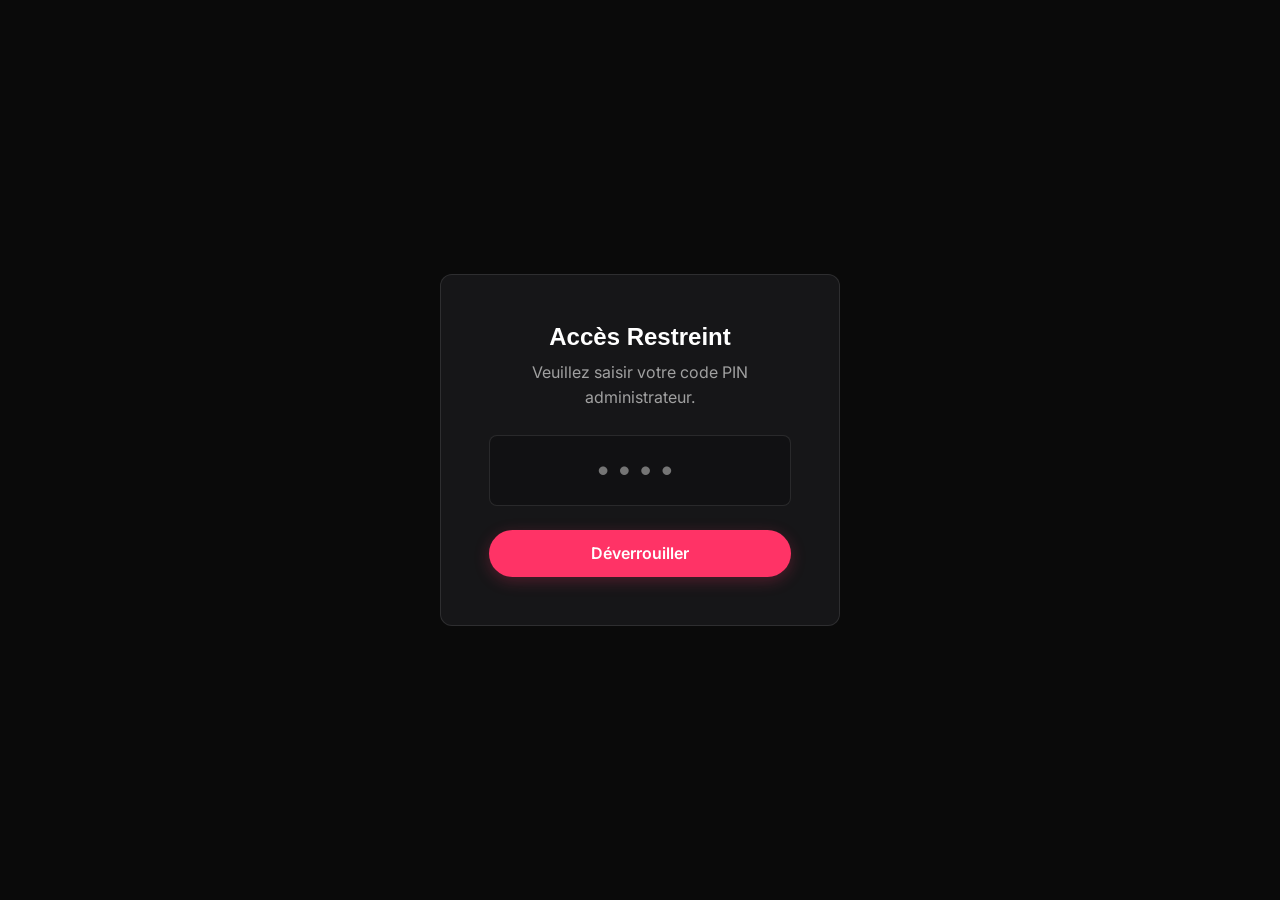
<file: admin.html>
<!DOCTYPE html>
<html lang="fr">

<head>
    <meta charset="UTF-8">
    <meta name="viewport" content="width=device-width, initial-scale=1.0">
    <title>Apex Motors | Administration</title>
    <link href="https://fonts.googleapis.com/css2?family=Inter:wght@400;500;600;700;800&display=swap" rel="stylesheet">
    <link rel="stylesheet" href="./css/style.css">
    <style>
        .admin-header {
            padding-top: 100px;
            margin-bottom: 2rem;
            display: flex;
            justify-content: space-between;
            align-items: center;
        }

        .tabs {
            display: flex;
            gap: 1rem;
            margin-bottom: 2rem;
            border-bottom: 1px solid var(--border);
            padding-bottom: 1rem;
        }

        .tab-btn {
            background: none;
            border: none;
            color: var(--text-secondary);
            font-size: 1.1rem;
            font-weight: 600;
            cursor: pointer;
            padding: 0.5rem 1rem;
            transition: color 0.3s;
        }

        .tab-btn.active {
            color: var(--accent);
            border-bottom: 2px solid var(--accent);
        }

        .tab-btn:hover {
            color: var(--text-primary);
        }

        .tab-content {
            display: none;
        }

        .tab-content.active {
            display: block;
        }

        .data-table {
            width: 100%;
            border-collapse: collapse;
            background: var(--bg-secondary);
            border-radius: 12px;
            overflow: hidden;
            border: 1px solid var(--border);
        }

        .data-table th,
        .data-table td {
            padding: 1rem;
            text-align: left;
            border-bottom: 1px solid var(--border);
            white-space: nowrap;
        }

        .data-table th {
            font-weight: 600;
            color: var(--text-secondary);
            background: rgba(255, 255, 255, 0.02);
            text-transform: uppercase;
            font-size: 0.85rem;
            letter-spacing: 1px;
        }

        .data-table tr:hover {
            background: rgba(255, 255, 255, 0.03);
        }

        /* Modal Styles */
        .modal {
            display: none;
            position: fixed;
            z-index: 2000;
            left: 0;
            top: 0;
            width: 100%;
            height: 100%;
            background-color: rgba(0, 0, 0, 0.8);
            align-items: center;
            justify-content: center;
        }

        .modal.active {
            display: flex;
        }

        .modal-content {
            background-color: var(--bg-secondary);
            padding: 2.5rem;
            border: 1px solid var(--border);
            border-radius: 12px;
            width: 90%;
            max-width: 900px;
            max-height: 90vh;
            overflow-y: auto;
            position: relative;
        }

        .close-btn {
            position: absolute;
            top: 1rem;
            right: 1.5rem;
            color: var(--text-secondary);
            font-size: 1.5rem;
            font-weight: bold;
            cursor: pointer;
        }

        .close-btn:hover {
            color: var(--text-primary);
        }

        .action-btns {
            display: flex;
            gap: 0.5rem;
        }

        .btn-small {
            padding: 0.4rem 0.8rem;
            font-size: 0.85rem;
            border-radius: 4px;
        }

        .btn-danger {
            background-color: rgba(255, 59, 48, 0.1);
            color: var(--error);
            border: 1px solid rgba(255, 59, 48, 0.3);
        }

        .btn-danger:hover {
            background-color: var(--error);
            color: white;
        }

        /* Form grouping */
        .form-section {
            background: rgba(255, 255, 255, 0.02);
            border: 1px solid var(--border);
            padding: 1.5rem;
            border-radius: 8px;
            margin-bottom: 1.5rem;
        }

        .form-section-title {
            font-size: 1.1rem;
            margin-bottom: 1rem;
            color: var(--accent);
            border-bottom: 1px solid var(--border);
            padding-bottom: 0.5rem;
        }

        .form-grid-3 {
            display: grid;
            grid-template-columns: repeat(3, 1fr);
            gap: 1rem;
        }

        .form-grid-2 {
            display: grid;
            grid-template-columns: repeat(2, 1fr);
            gap: 1rem;
        }

        @media (max-width: 768px) {

            .form-grid-3,
            .form-grid-2 {
                grid-template-columns: 1fr;
            }
        }

        /* Auth Overlay */
        #authOverlay {
            position: fixed;
            top: 0;
            left: 0;
            width: 100%;
            height: 100%;
            background: var(--bg-primary);
            z-index: 9999;
            display: flex;
            align-items: center;
            justify-content: center;
        }

        .auth-box {
            background: var(--bg-secondary);
            padding: 3rem;
            border-radius: 12px;
            border: 1px solid var(--border);
            text-align: center;
            max-width: 400px;
            width: 90%;
        }

        .pin-input {
            font-size: 2rem;
            letter-spacing: 10px;
            text-align: center;
            margin: 1.5rem 0;
            padding: 1rem;
            width: 100%;
            background: rgba(0, 0, 0, 0.2);
            border: 1px solid var(--border);
            color: white;
            border-radius: 8px;
        }
    </style>
</head>

<body>

    <!-- Admin Authentication Overlay -->
    <div id="authOverlay">
        <div class="auth-box">
            <h2 style="margin-bottom: 0.5rem">Accès Restreint</h2>
            <p style="color: var(--text-secondary)">Veuillez saisir votre code PIN administrateur.</p>
            <input type="password" id="pinCode" class="pin-input" maxlength="4" placeholder="••••">
            <button id="loginBtn" class="btn btn-primary" style="width: 100%">Déverrouiller</button>
            <p id="authError" style="color: var(--error); margin-top: 1rem; display: none;">Code PIN incorrect.</p>
        </div>
    </div>


    <nav class="navbar">
        <a href="./index.html" class="logo">Apex<span>Motors</span></a>
        <div class="nav-links">
            <a href="./index.html">Accueil</a>
            <a href="./catalog.html">Catalogue</a>
            <button id="logoutBtn"
                style="background:none; border:none; color:var(--text-secondary); cursor:pointer; font-size:0.95rem; font-weight:500;">Déconnexion</button>
        </div>
    </nav>

    <div class="container admin-header fade-in">
        <div>
            <h1 class="title" style="font-size: 2.5rem; margin-bottom: 0;">Tableau de bord</h1>
            <p class="subtitle">Gestion de la concession automobile</p>
        </div>
        <button id="addCarBtn" class="btn btn-primary d-none">+ Ajouter un véhicule</button>
    </div>

    <div class="container fade-in" style="animation-delay: 0.2s">
        <div class="tabs">
            <button class="tab-btn active" data-target="leads">Prospects (Leads)</button>
            <button class="tab-btn" data-target="inventory">Inventaire</button>
        </div>

        <!-- Leads Tab -->
        <div id="leads" class="tab-content active">
            <div style="overflow-x: auto;">
                <table class="data-table" id="leadsTable">
                    <thead>
                        <tr>
                            <th>Date</th>
                            <th>Contact</th>
                            <th>Véhicule d'intérêt</th>
                            <th>Message</th>
                        </tr>
                    </thead>
                    <tbody id="leadsBody">
                        <tr>
                            <td colspan="4" class="text-center">Chargement des leads...</td>
                        </tr>
                    </tbody>
                </table>
            </div>
        </div>

        <!-- Inventory Tab -->
        <div id="inventory" class="tab-content">
            <div style="overflow-x: auto;">
                <table class="data-table" id="inventoryTable">
                    <thead>
                        <tr>
                            <th>ID</th>
                            <th>Véhicule</th>
                            <th>Année</th>
                            <th>Prix</th>
                            <th>Kilométrage</th>
                            <th>Statut</th>
                            <th>Actions</th>
                        </tr>
                    </thead>
                    <tbody id="inventoryBody">
                        <tr>
                            <td colspan="7" class="text-center">Chargement de l'inventaire...</td>
                        </tr>
                    </tbody>
                </table>
            </div>
        </div>
    </div>

    <!-- Car Modal (Add/Edit) V2 -->
    <div id="carModal" class="modal">
        <div class="modal-content">
            <span class="close-btn" id="closeModalBtn">&times;</span>
            <h2 id="modalTitle" style="margin-bottom: 1.5rem">Ajouter un véhicule</h2>

            <form id="carForm">
                <input type="hidden" id="carId">

                <!-- Section: Informations Générales -->
                <div class="form-section">
                    <h3 class="form-section-title">Informations Générales</h3>
                    <div class="form-grid-3">
                        <div class="form-group">
                            <label>Marque *</label>
                            <input type="text" id="carMake" class="form-control" required placeholder="ex: Porsche">
                        </div>
                        <div class="form-group">
                            <label>Modèle *</label>
                            <input type="text" id="carModel" class="form-control" required
                                placeholder="ex: 911 Carrera">
                        </div>
                        <div class="form-group">
                            <label>Finition</label>
                            <input type="text" id="carFinition" class="form-control" placeholder="ex: S PDK">
                        </div>
                        <div class="form-group">
                            <label>Type de véhicule</label>
                            <select id="carType" class="form-control">
                                <option value="Berline">Berline</option>
                                <option value="SUV">SUV</option>
                                <option value="Coupé">Coupé</option>
                                <option value="Cabriolet">Cabriolet</option>
                                <option value="Break">Break</option>
                                <option value="Citadine">Citadine</option>
                            </select>
                        </div>
                        <div class="form-group">
                            <label>Année *</label>
                            <input type="number" id="carYear" class="form-control" required>
                        </div>
                        <div class="form-group">
                            <label>Kilométrage *</label>
                            <input type="number" id="carMileage" class="form-control" required>
                        </div>
                        <div class="form-group">
                            <label>Prix (€) *</label>
                            <input type="number" id="carPrice" class="form-control" required>
                        </div>
                        <div class="form-group">
                            <label>Couleur</label>
                            <input type="text" id="carColor" class="form-control">
                        </div>
                        <div class="form-group" style="display:flex; align-items:center; margin-top: 1.5rem;">
                            <input type="checkbox" id="carFeatured"
                                style="width: 20px; height: 20px; margin-right: 10px;">
                            <label for="carFeatured" style="margin:0;">Véhicule mis en avant</label>
                        </div>
                    </div>
                </div>

                <!-- Section: Motorisation -->
                <div class="form-section">
                    <h3 class="form-section-title">Motorisation & Technique</h3>
                    <div class="form-grid-3">
                        <div class="form-group">
                            <label>Énergie</label>
                            <select id="carEnergy" class="form-control">
                                <option value="Essence">Essence</option>
                                <option value="Diesel">Diesel</option>
                                <option value="Hybride">Hybride</option>
                                <option value="Électrique">Électrique</option>
                            </select>
                        </div>
                        <div class="form-group">
                            <label>Boîte de vitesse</label>
                            <select id="carGearbox" class="form-control">
                                <option value="Manuelle">Manuelle</option>
                                <option value="Automatique">Automatique</option>
                            </select>
                        </div>
                        <div class="form-group">
                            <label>Puissance DIN (ch)</label>
                            <input type="number" id="carPowerHp" class="form-control">
                        </div>
                        <div class="form-group">
                            <label>Puissance Fiscale (CV)</label>
                            <input type="number" id="carPowerFiscal" class="form-control">
                        </div>
                        <div class="form-group">
                            <label>Nombre de portes</label>
                            <input type="number" id="carDoors" class="form-control">
                        </div>
                        <div class="form-group">
                            <label>Nombre de places</label>
                            <input type="number" id="carSeats" class="form-control">
                        </div>
                    </div>
                </div>

                <!-- Section: Détails Commerciaux & Médias -->
                <div class="form-section">
                    <h3 class="form-section-title">Détails & Médias</h3>
                    <div class="form-grid-2">
                        <div class="form-group">
                            <label>État du véhicule</label>
                            <input type="text" id="carCondition" class="form-control" placeholder="ex: Excellent état">
                        </div>
                        <div class="form-group">
                            <label>Disponibilité</label>
                            <input type="text" id="carAvailability" class="form-control" placeholder="ex: Immédiate">
                        </div>
                    </div>
                    <div class="form-group">
                        <label>Garantie</label>
                        <input type="text" id="carWarranty" class="form-control"
                            placeholder="ex: 12 mois pièces et main d'oeuvre">
                    </div>
                    <div class="form-group">
                        <label>URL de l'image (principale)</label>
                        <input type="url" id="carImage" class="form-control" placeholder="https://...">
                    </div>
                    <div class="form-group">
                        <label>Équipements / Options (séparez par des virgules)</label>
                        <textarea id="carEquipment" class="form-control" style="min-height: 80px;"></textarea>
                    </div>
                    <div class="form-group">
                        <label>Description complète</label>
                        <textarea id="carDesc" class="form-control" style="min-height: 120px;"></textarea>
                    </div>
                </div>

                <div class="form-grid-2">
                    <button type="button" class="btn btn-secondary" id="cancelBtn"
                        onclick="document.getElementById('carModal').classList.remove('active')">Annuler</button>
                    <button type="submit" class="btn btn-primary">Enregistrer le véhicule</button>
                </div>
            </form>
        </div>
    </div>

    <script src="./js/data.js"></script>
    <script src="./js/admin.js"></script>
</body>

</html>
</file>
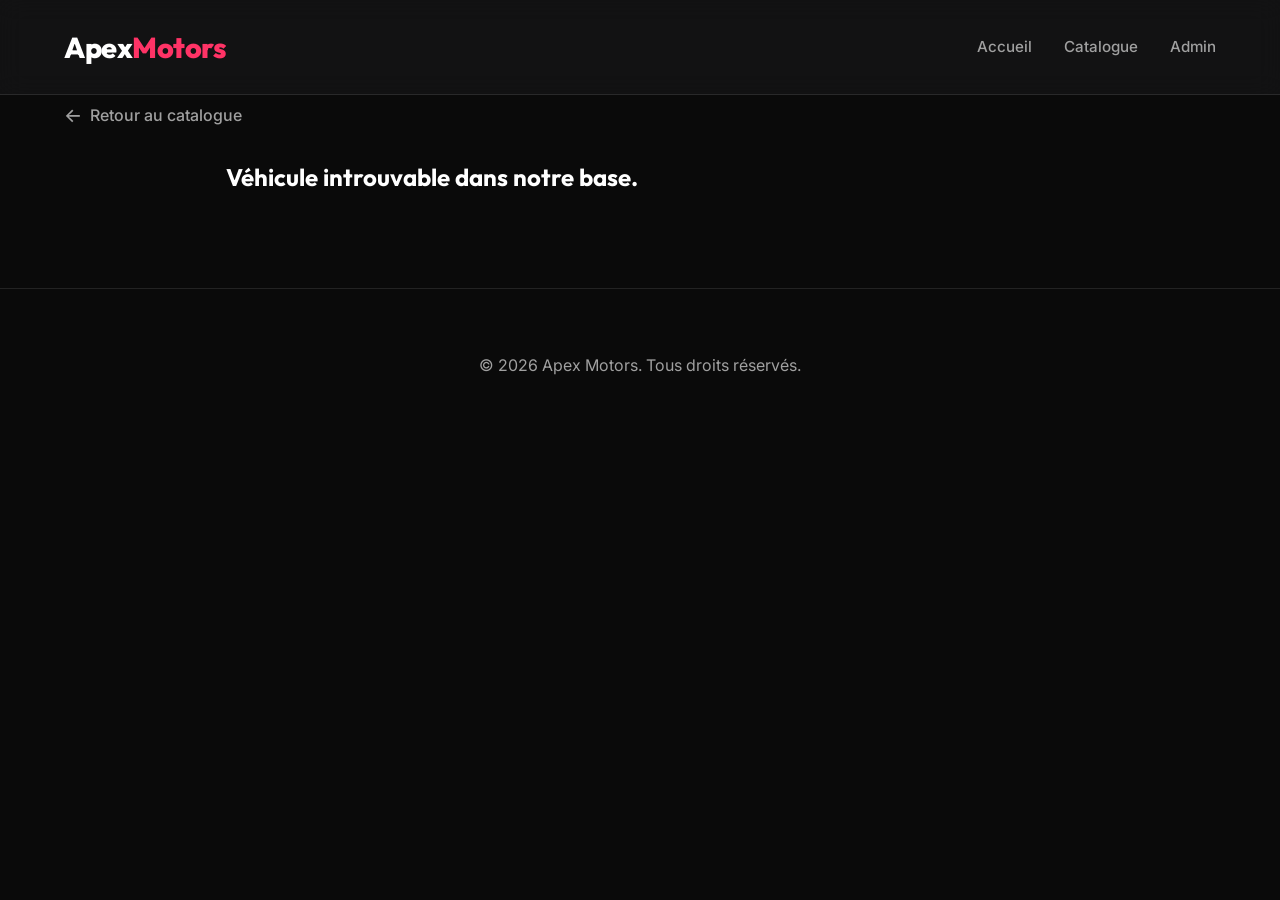
<file: detail.html>
<!DOCTYPE html>
<html lang="fr">

<head>
    <meta charset="UTF-8">
    <meta name="viewport" content="width=device-width, initial-scale=1.0">
    <title>Apex Motors | Détails du Véhicule</title>
    <!-- Google Fonts: Inter & Outfit -->
    <link
        href="https://fonts.googleapis.com/css2?family=Inter:wght@400;500;600&family=Outfit:wght@700;800;900&display=swap"
        rel="stylesheet">
    <link rel="stylesheet" href="./css/style.css">
    <style>
        h1,
        h2,
        h3,
        .logo {
            font-family: 'Outfit', sans-serif;
        }

        .detail-header {
            padding-top: 100px;
            margin-bottom: 2rem;
        }

        .layout {
            display: grid;
            grid-template-columns: 2fr 1fr;
            gap: 3rem;
            max-width: 1400px;
            margin: 0 auto;
        }

        @media (max-width: 1024px) {
            .layout {
                grid-template-columns: 1fr;
            }
        }

        .car-image-container {
            width: 100%;
            border-radius: 16px;
            overflow: hidden;
            margin-bottom: 2rem;
            box-shadow: 0 10px 30px rgba(0, 0, 0, 0.5);
            background: var(--bg-secondary);
        }

        .car-image-container img {
            width: 100%;
            height: auto;
            display: block;
            object-fit: cover;
            max-height: 600px;
        }

        .car-info {
            background: linear-gradient(145deg, var(--bg-secondary) 0%, rgba(20, 20, 20, 0.5) 100%);
            padding: 3rem;
            border-radius: 16px;
            border: 1px solid var(--border);
        }

        .car-title {
            font-size: clamp(2rem, 4vw, 3rem);
            margin-bottom: 0.5rem;
            line-height: 1.1;
        }

        .car-finition {
            font-size: 1.25rem;
            color: var(--text-secondary);
            margin-bottom: 1.5rem;
        }

        .car-price {
            font-size: clamp(2rem, 3vw, 2.5rem);
            color: var(--text-primary);
            font-family: 'Outfit', sans-serif;
            font-weight: 800;
            margin-bottom: 2.5rem;
            display: inline-block;
            background: rgba(255, 255, 255, 0.05);
            padding: 0.5rem 1.5rem;
            border-radius: 8px;
            border: 1px solid var(--border);
        }

        /* V2 Specs Grid (More detailed) */
        .specs-grid {
            display: grid;
            grid-template-columns: repeat(auto-fill, minmax(200px, 1fr));
            gap: 1.5rem;
            margin-bottom: 3rem;
            padding: 2rem;
            background: rgba(0, 0, 0, 0.2);
            border-radius: 12px;
            border: 1px solid rgba(255, 255, 255, 0.05);
        }

        .spec-item {
            display: flex;
            flex-direction: column;
            gap: 0.4rem;
        }

        .spec-label {
            color: var(--text-secondary);
            font-size: 0.85rem;
            text-transform: uppercase;
            letter-spacing: 1px;
        }

        .spec-value {
            font-size: 1.1rem;
            font-weight: 600;
            color: var(--text-primary);
        }

        /* Tags for Equipment */
        .equip-tags {
            display: flex;
            flex-wrap: wrap;
            gap: 0.8rem;
            margin-bottom: 3rem;
        }

        .equip-tag {
            background: rgba(255, 51, 102, 0.1);
            color: var(--accent);
            padding: 0.5rem 1rem;
            border-radius: 20px;
            font-size: 0.9rem;
            font-weight: 500;
            border: 1px solid rgba(255, 51, 102, 0.2);
        }

        /* Sticky Form Panel */
        .sticky-wrapper {
            position: sticky;
            top: 100px;
        }

        .contact-form-panel {
            background: var(--bg-secondary);
            border: 1px solid var(--border);
            border-radius: 16px;
            padding: 2.5rem;
            box-shadow: 0 20px 40px rgba(0, 0, 0, 0.3);
        }

        .form-title {
            font-size: 1.75rem;
            margin-bottom: 1rem;
        }

        .success-msg {
            color: var(--success);
            padding: 1.5rem;
            background: rgba(0, 204, 102, 0.1);
            border-radius: 8px;
            margin-top: 1rem;
            display: none;
            border: 1px solid rgba(0, 204, 102, 0.3);
            text-align: center;
        }

        .badge-featured {
            display: inline-block;
            background: var(--accent);
            color: white;
            padding: 0.3rem 0.8rem;
            border-radius: 4px;
            font-size: 0.8rem;
            font-weight: bold;
            margin-bottom: 1rem;
            text-transform: uppercase;
            letter-spacing: 1px;
        }
    </style>
</head>

<body>

    <nav class="navbar">
        <a href="./index.html" class="logo" style="font-size:1.8rem;">Apex<span style="color:var(--accent)">Motors</span></a>
        <div class="nav-links">
            <a href="./index.html">Accueil</a>
            <a href="./catalog.html">Catalogue</a>
            <a href="./admin.html">Admin</a>
        </div>
    </nav>

    <div class="container detail-header">
        <a href="./catalog.html"
            style="color: var(--text-secondary); display: inline-flex; align-items: center; gap: 0.5rem; margin-bottom: 2rem; font-weight: 500; transition: color 0.3s;"
            class="hover-white">
            <span style="font-size:1.2rem">&larr;</span> Retour au catalogue
        </a>

        <div class="layout fade-in">
            <!-- Left Column: Details -->
            <div class="main-content">
                <div class="car-image-container">
                    <img id="carImage" src="https://via.placeholder.com/1200x800" alt="Chargement...">
                </div>

                <div class="car-info">
                    <div id="featuredBadge" style="display:none;" class="badge-featured">Véhicule à la Une</div>

                    <h1 class="car-title" id="carTitle">Chargement...</h1>
                    <div class="car-finition" id="carFinition"></div>

                    <div class="car-price" id="carPrice">- €</div>

                    <h3
                        style="margin-bottom: 1.5rem; font-size: 1.5rem; border-bottom: 1px solid var(--border); padding-bottom: 0.5rem;">
                        Caractéristiques</h3>

                    <div class="specs-grid">
                        <div class="spec-item">
                            <span class="spec-label">Année</span>
                            <span class="spec-value" id="carYear">-</span>
                        </div>
                        <div class="spec-item">
                            <span class="spec-label">Kilométrage</span>
                            <span class="spec-value" id="carMileage">-</span>
                        </div>
                        <div class="spec-item">
                            <span class="spec-label">Énergie</span>
                            <span class="spec-value" id="carEnergy">-</span>
                        </div>
                        <div class="spec-item">
                            <span class="spec-label">Boîte de vitesse</span>
                            <span class="spec-value" id="carGearbox">-</span>
                        </div>
                        <div class="spec-item">
                            <span class="spec-label">Puissance DIN</span>
                            <span class="spec-value" id="carPowerHp">- ch</span>
                        </div>
                        <div class="spec-item">
                            <span class="spec-label">Type</span>
                            <span class="spec-value" id="carType">-</span>
                        </div>
                        <div class="spec-item">
                            <span class="spec-label">Carrosserie</span>
                            <span class="spec-value" id="carColor">-</span>
                        </div>
                        <div class="spec-item">
                            <span class="spec-label">Disponibilité</span>
                            <span class="spec-value" id="carAvailability">-</span>
                        </div>
                    </div>

                    <h3
                        style="margin-bottom: 1.5rem; font-size: 1.5rem; border-bottom: 1px solid var(--border); padding-bottom: 0.5rem;">
                        Équipements & Options</h3>
                    <div class="equip-tags" id="carEquipment">
                        <!-- Injected JS -->
                    </div>

                    <h3
                        style="margin-bottom: 1.5rem; font-size: 1.5rem; border-bottom: 1px solid var(--border); padding-bottom: 0.5rem;">
                        Description détaillée</h3>
                    <p style="color: var(--text-secondary); line-height: 1.8; font-size: 1.05rem; white-space: pre-wrap;"
                        id="carDescription">
                        Chargement des informations du véhicule...
                    </p>

                    <div
                        style="margin-top: 3rem; padding: 2rem; background: rgba(255,255,255,0.02); border-left: 4px solid var(--accent); border-radius: 0 8px 8px 0;">
                        <h4 style="margin-bottom: 0.5rem; font-size: 1.2rem;">Garantie Apex</h4>
                        <p style="color: var(--text-secondary); margin: 0;" id="carWarranty">Non spécifiée</p>
                    </div>
                </div>
            </div>

            <!-- Right Column: Sticky Contact Form -->
            <div class="sidebar">
                <div class="sticky-wrapper">
                    <div class="contact-form-panel">
                        <h2 class="form-title">Réserver un essai</h2>
                        <p
                            style="color: var(--text-secondary); font-size: 0.95rem; line-height: 1.6; margin-bottom: 2rem;">
                            Un conseiller dédié prendra contact avec vous sous 24h pour organiser votre visite privée en
                            showroom.
                        </p>

                        <form id="leadForm">
                            <input type="hidden" id="carIdField">

                            <div class="form-group">
                                <label for="name">Nom complet *</label>
                                <input type="text" id="name" class="form-control" required placeholder="Jean Dupont">
                            </div>

                            <div class="form-group">
                                <label for="phone">Téléphone *</label>
                                <input type="tel" id="phone" class="form-control" required placeholder="06 XX XX XX XX">
                            </div>

                            <div class="form-group">
                                <label for="email">Email</label>
                                <input type="email" id="email" class="form-control" placeholder="jean@exemple.com">
                            </div>

                            <div class="form-group">
                                <label for="message">Votre demande</label>
                                <textarea id="message" class="form-control" style="min-height: 100px;"></textarea>
                            </div>

                            <button type="submit" class="btn btn-primary"
                                style="width: 100%; padding: 1rem; font-size: 1.05rem;">Envoyer ma demande</button>
                            <p
                                style="font-size: 0.75rem; color: var(--text-secondary); text-align: center; margin-top: 1rem;">
                                Vos données sont sécurisées et restent confidentielles.</p>
                        </form>

                        <div id="successMessage" class="success-msg">
                            <strong>Demande confirmée !</strong><br>
                            Notre équipe vous contactera très prochainement.
                        </div>
                    </div>
                </div>
            </div>
        </div>
    </div>

    <footer
        style="text-align: center; padding: 4rem 5%; border-top: 1px solid var(--border); color: var(--text-secondary); margin-top: 4rem;">
        <p>&copy; 2026 Apex Motors. Tous droits réservés.</p>
    </footer>

    <script src="./js/data.js"></script>
    <script src="./js/detail.js"></script>
</body>

</html>
</file>
<file: css/style.css>
:root {
  --bg-primary: #0a0a0a;
  --bg-secondary: #161618;
  --bg-glass: rgba(22, 22, 24, 0.7);
  --text-primary: #ffffff;
  --text-secondary: #a0a0a0;
  --accent: #ff3366;
  --accent-hover: #e62e5c;
  --border: rgba(255, 255, 255, 0.1);
  --success: #00cc66;
  --error: #ff3b30;
  --font-main: 'Inter', -apple-system, sans-serif;
  --font-heading: 'Outfit', sans-serif;
}

* {
  margin: 0;
  padding: 0;
  box-sizing: border-box;
}

body {
  font-family: var(--font-main);
  background-color: var(--bg-primary);
  color: var(--text-primary);
  line-height: 1.6;
  overflow-x: hidden;
}

a {
  color: inherit;
  text-decoration: none;
  transition: color 0.3s ease;
}

ul {
  list-style: none;
}

/* Typography */
h1,
h2,
h3,
h4,
h5,
h6 {
  font-family: var(--font-heading);
  font-weight: 700;
  line-height: 1.2;
}

.title {
  font-size: clamp(2.5rem, 5vw, 4rem);
  background: linear-gradient(135deg, #ffffff, #888888);
  -webkit-background-clip: text;
  -webkit-text-fill-color: transparent;
  margin-bottom: 1rem;
}

.subtitle {
  font-size: 1.25rem;
  color: var(--text-secondary);
  font-weight: 400;
}

/* UI Elements */
.btn {
  display: inline-flex;
  align-items: center;
  justify-content: center;
  padding: 0.8rem 1.8rem;
  border-radius: 30px;
  /* Pillow-shape premium button */
  font-size: 1rem;
  font-weight: 600;
  cursor: pointer;
  transition: all 0.3s cubic-bezier(0.4, 0, 0.2, 1);
  border: 1px solid transparent;
  text-align: center;
  font-family: var(--font-main);
}

.btn-primary {
  background-color: var(--accent);
  color: white;
  box-shadow: 0 4px 15px rgba(255, 51, 102, 0.25);
}

.btn-primary:hover {
  background-color: var(--accent-hover);
  transform: translateY(-2px) scale(1.02);
  box-shadow: 0 8px 25px rgba(255, 51, 102, 0.4);
}

.btn-secondary {
  background-color: transparent;
  border-color: var(--border);
  color: var(--text-primary);
}

.btn-secondary:hover {
  background-color: rgba(255, 255, 255, 0.05);
  border-color: rgba(255, 255, 255, 0.3);
  transform: translateY(-2px);
}

/* Navigation */
.navbar {
  position: fixed;
  top: 0;
  left: 0;
  width: 100%;
  padding: 1.5rem 5%;
  display: flex;
  justify-content: space-between;
  align-items: center;
  z-index: 1000;
  background: var(--bg-glass);
  backdrop-filter: blur(12px);
  -webkit-backdrop-filter: blur(12px);
  border-bottom: 1px solid var(--border);
  transition: background 0.3s ease;
}

.navbar .logo {
  font-size: 1.5rem;
  font-weight: 800;
  letter-spacing: -0.5px;
}

.navbar .logo span {
  color: var(--accent);
}

.nav-links {
  display: flex;
  gap: 2rem;
}

.nav-links a {
  font-size: 0.95rem;
  font-weight: 500;
  color: var(--text-secondary);
}

.nav-links a:hover,
.nav-links a.active {
  color: var(--text-primary);
}

/* Containers */
.container {
  width: 90%;
  max-width: 1200px;
  margin: 0 auto;
  padding: 2rem 0;
}

/* Glass Panels */
.glass-panel {
  background: var(--bg-secondary);
  border: 1px solid var(--border);
  border-radius: 12px;
  padding: 2rem;
  box-shadow: 0 10px 30px rgba(0, 0, 0, 0.5);
}

/* Forms */
.form-group {
  margin-bottom: 1.5rem;
}

.form-group label {
  display: block;
  margin-bottom: 0.5rem;
  font-size: 0.9rem;
  color: var(--text-secondary);
}

.form-control {
  width: 100%;
  padding: 0.8rem 1rem;
  border-radius: 8px;
  background: rgba(255, 255, 255, 0.05);
  border: 1px solid var(--border);
  color: var(--text-primary);
  font-family: inherit;
  transition: all 0.3s ease;
}

.form-control:focus {
  outline: none;
  border-color: var(--accent);
  background: rgba(255, 255, 255, 0.08);
}

textarea.form-control {
  resize: vertical;
  min-height: 120px;
}

/* Card Grid Components */
.grid {
  display: grid;
  grid-template-columns: repeat(auto-fill, minmax(300px, 1fr));
  gap: 2rem;
}

.card {
  background: var(--bg-secondary);
  border: 1px solid var(--border);
  border-radius: 16px;
  overflow: hidden;
  transition: transform 0.4s cubic-bezier(0.165, 0.84, 0.44, 1), box-shadow 0.4s ease, border-color 0.4s ease;
  cursor: pointer;
  display: flex;
  flex-direction: column;
}

.card:hover {
  transform: translateY(-8px);
  border-color: rgba(255, 255, 255, 0.2);
  box-shadow: 0 15px 35px rgba(0, 0, 0, 0.6);
}

.card-img-wrapper {
  position: relative;
  width: 100%;
  padding-top: 66.66%;
  /* 3:2 Aspect Ratio */
  overflow: hidden;
  background: #000;
}

.card-img {
  position: absolute;
  top: 0;
  left: 0;
  width: 100%;
  height: 100%;
  object-fit: cover;
  transition: transform 0.6s cubic-bezier(0.165, 0.84, 0.44, 1);
}

.card:hover .card-img {
  transform: scale(1.08);
}

.card-body {
  padding: 1.5rem;
  flex-grow: 1;
  display: flex;
  flex-direction: column;
  justify-content: space-between;
}

.card-price {
  font-size: 1.5rem;
  font-weight: 700;
  color: var(--text-primary);
  margin-bottom: 0.5rem;
}

.card-title {
  font-size: 1.1rem;
  color: var(--text-secondary);
  margin-bottom: 1rem;
}

.card-specs {
  display: flex;
  justify-content: space-between;
  font-size: 0.85rem;
  color: var(--text-secondary);
  padding-top: 1rem;
  border-top: 1px solid var(--border);
}

/* Animations */
@keyframes fadeIn {
  from {
    opacity: 0;
    transform: translateY(20px);
  }

  to {
    opacity: 1;
    transform: translateY(0);
  }
}

.fade-in {
  animation: fadeIn 0.8s ease forwards;
}

/* Utility Classes */
.mt-1 {
  margin-top: 1rem;
}

.mt-2 {
  margin-top: 2rem;
}

.mb-1 {
  margin-bottom: 1rem;
}

.mb-2 {
  margin-bottom: 2rem;
}

.text-center {
  text-align: center;
}

.d-none {
  display: none !important;
}
</file>
